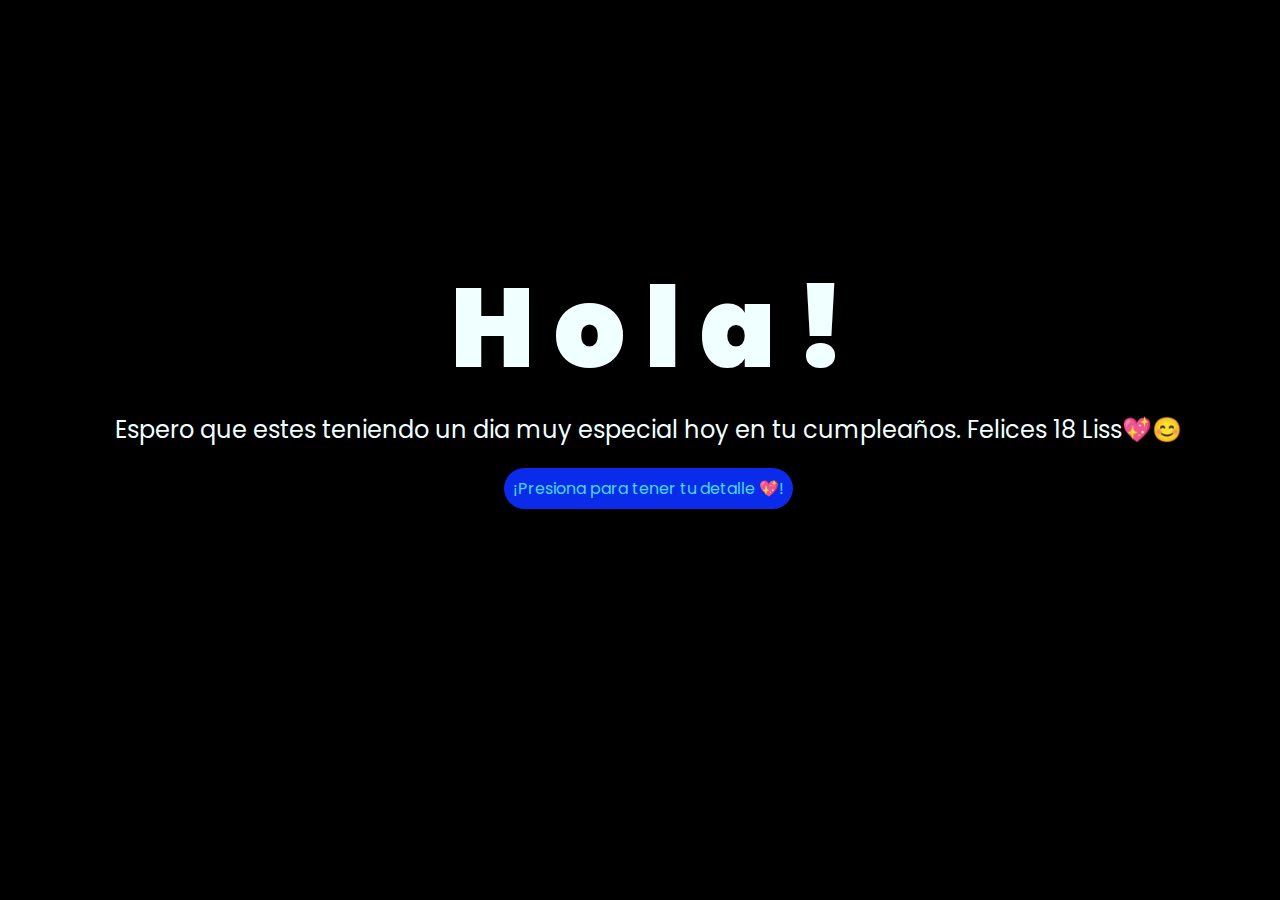
<file: index.html>
<!DOCTYPE html>
<html lang="es">

<head>
    <meta charset="UTF-8">
    <meta http-equiv="X-UA-Compatible" content="IE=edge">
    <meta name="viewport" content="width=device-width, initial-scale=1.0">
    <link rel="stylesheet" href="css/style.css">
    <link rel="icon" href="img/flowers.png" type="image/x-icon">
    <title>Flowers</title>
</head>

<body>
    <div class="greetings">
        <span>H</span>
        <span>o</span>
        <span>l</span>
        <span>a</span>
        <span>!</span>
    </div>
    <div class="description">
        <span>Espero que estes teniendo un dia muy especial hoy en tu cumpleaños. Felices 18 Liss💖😊</span>
    </div>
    <div class="button">
        <button class="botones">
            <a href="flower.html" style="color: hsl(189, 90%, 61%);">¡Presiona para tener tu detalle 💖!</a>
        </button>
    </div>

</body>

</html>
</file>
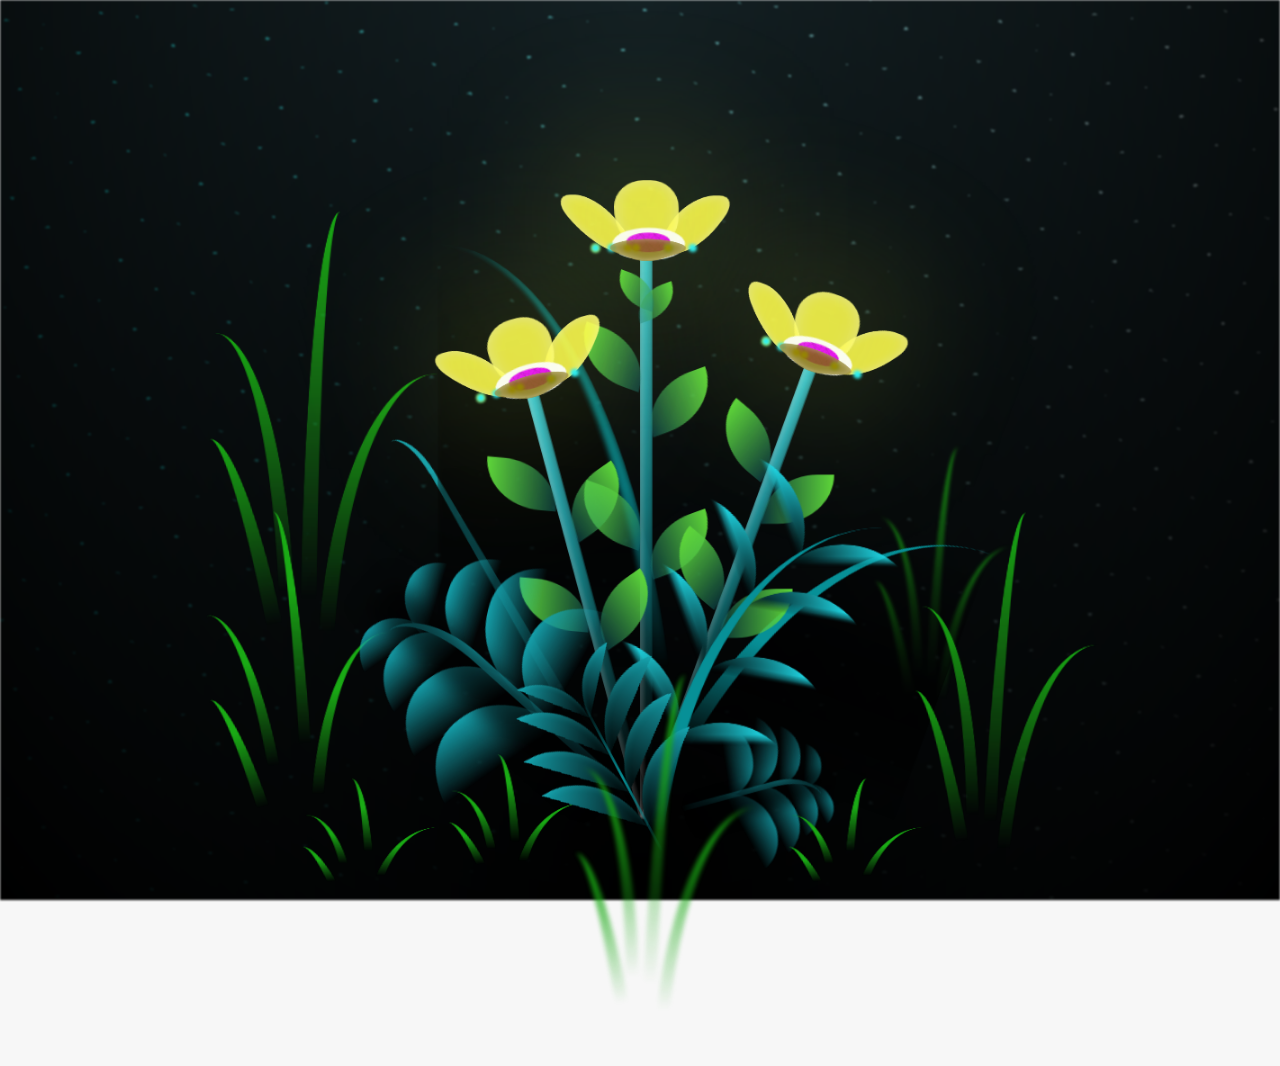
<file: flower.html>
<!DOCTYPE html>
<html lang="es">
  <head>
    <meta charset="UTF-8" />
    <meta http-equiv="X-UA-Compatible" content="IE=edge" />
    <meta name="viewport" content="width=device-width, initial-scale=1.0" />
    <link rel="stylesheet" href="css/main.css" />
    <link rel="icon" href="img/flowers.png" type="image/x-icon" />
    <title>Flower</title>
  </head>
  <body class="container">
    <audio src="sound/ChristianBasso&HaienQiu-Flowers.mp3" autoplay></audio>
    <div id="lyrics">
      
    </div>
    
    <h1 class="titulo">Estas flores son un reflejo de el cariño que te tengo como una de mis mejores aigas <br> <br>
      Se que talves hemos tenido muchos momentos tanto buenos como malos pero quiero que sepas a pesar de todo lo que a pasado entre nosotras eres muy especial para mi.<br> <br>
      Gracias por tu bonita amistad, espero que tengas un muy lindo cumpleaños, Tqm.</h1>
    <div class="night"></div>
    <div class="flowers">
      <div class="flower flower--1">
        <div class="flower__leafs flower__leafs--1">
          <div class="flower__leaf flower__leaf--1"></div>
          <div class="flower__leaf flower__leaf--2"></div>
          <div class="flower__leaf flower__leaf--3"></div>
          <div class="flower__leaf flower__leaf--4"></div>
          <div class="flower__white-circle"></div>

          <div class="flower__light flower__light--1"></div>
          <div class="flower__light flower__light--2"></div>
          <div class="flower__light flower__light--3"></div>
          <div class="flower__light flower__light--4"></div>
          <div class="flower__light flower__light--5"></div>
          <div class="flower__light flower__light--6"></div>
          <div class="flower__light flower__light--7"></div>
          <div class="flower__light flower__light--8"></div>
        </div>
        <div class="flower__line">
          <div class="flower__line__leaf flower__line__leaf--1"></div>
          <div class="flower__line__leaf flower__line__leaf--2"></div>
          <div class="flower__line__leaf flower__line__leaf--3"></div>
          <div class="flower__line__leaf flower__line__leaf--4"></div>
          <div class="flower__line__leaf flower__line__leaf--5"></div>
          <div class="flower__line__leaf flower__line__leaf--6"></div>
        </div>
      </div>

      <div class="flower flower--2">
        <div class="flower__leafs flower__leafs--2">
          <div class="flower__leaf flower__leaf--1"></div>
          <div class="flower__leaf flower__leaf--2"></div>
          <div class="flower__leaf flower__leaf--3"></div>
          <div class="flower__leaf flower__leaf--4"></div>
          <div class="flower__white-circle"></div>

          <div class="flower__light flower__light--1"></div>
          <div class="flower__light flower__light--2"></div>
          <div class="flower__light flower__light--3"></div>
          <div class="flower__light flower__light--4"></div>
          <div class="flower__light flower__light--5"></div>
          <div class="flower__light flower__light--6"></div>
          <div class="flower__light flower__light--7"></div>
          <div class="flower__light flower__light--8"></div>
        </div>
        <div class="flower__line">
          <div class="flower__line__leaf flower__line__leaf--1"></div>
          <div class="flower__line__leaf flower__line__leaf--2"></div>
          <div class="flower__line__leaf flower__line__leaf--3"></div>
          <div class="flower__line__leaf flower__line__leaf--4"></div>
        </div>
      </div>

      <div class="flower flower--3">
        <div class="flower__leafs flower__leafs--3">
          <div class="flower__leaf flower__leaf--1"></div>
          <div class="flower__leaf flower__leaf--2"></div>
          <div class="flower__leaf flower__leaf--3"></div>
          <div class="flower__leaf flower__leaf--4"></div>
          <div class="flower__white-circle"></div>

          <div class="flower__light flower__light--1"></div>
          <div class="flower__light flower__light--2"></div>
          <div class="flower__light flower__light--3"></div>
          <div class="flower__light flower__light--4"></div>
          <div class="flower__light flower__light--5"></div>
          <div class="flower__light flower__light--6"></div>
          <div class="flower__light flower__light--7"></div>
          <div class="flower__light flower__light--8"></div>
        </div>
        <div class="flower__line">
          <div class="flower__line__leaf flower__line__leaf--1"></div>
          <div class="flower__line__leaf flower__line__leaf--2"></div>
          <div class="flower__line__leaf flower__line__leaf--3"></div>
          <div class="flower__line__leaf flower__line__leaf--4"></div>
        </div>
      </div>

      <div class="grow-ans" style="--d: 1.2s">
        <div class="flower__g-long">
          <div class="flower__g-long__top"></div>
          <div class="flower__g-long__bottom"></div>
        </div>
      </div>

      <div class="growing-grass">
        <div class="flower__grass flower__grass--1">
          <div class="flower__grass--top"></div>
          <div class="flower__grass--bottom"></div>
          <div class="flower__grass__leaf flower__grass__leaf--1"></div>
          <div class="flower__grass__leaf flower__grass__leaf--2"></div>
          <div class="flower__grass__leaf flower__grass__leaf--3"></div>
          <div class="flower__grass__leaf flower__grass__leaf--4"></div>
          <div class="flower__grass__leaf flower__grass__leaf--5"></div>
          <div class="flower__grass__leaf flower__grass__leaf--6"></div>
          <div class="flower__grass__leaf flower__grass__leaf--7"></div>
          <div class="flower__grass__leaf flower__grass__leaf--8"></div>
          <div class="flower__grass__overlay"></div>
        </div>
      </div>

      <div class="growing-grass">
        <div class="flower__grass flower__grass--2">
          <div class="flower__grass--top"></div>
          <div class="flower__grass--bottom"></div>
          <div class="flower__grass__leaf flower__grass__leaf--1"></div>
          <div class="flower__grass__leaf flower__grass__leaf--2"></div>
          <div class="flower__grass__leaf flower__grass__leaf--3"></div>
          <div class="flower__grass__leaf flower__grass__leaf--4"></div>
          <div class="flower__grass__leaf flower__grass__leaf--5"></div>
          <div class="flower__grass__leaf flower__grass__leaf--6"></div>
          <div class="flower__grass__leaf flower__grass__leaf--7"></div>
          <div class="flower__grass__leaf flower__grass__leaf--8"></div>
          <div class="flower__grass__overlay"></div>
        </div>
      </div>

      <div class="grow-ans" style="--d: 2.4s">
        <div class="flower__g-right flower__g-right--1">
          <div class="leaf"></div>
        </div>
      </div>

      <div class="grow-ans" style="--d: 2.8s">
        <div class="flower__g-right flower__g-right--2">
          <div class="leaf"></div>
        </div>
      </div>

      <div class="grow-ans" style="--d: 2.8s">
        <div class="flower__g-front">
          <div
            class="flower__g-front__leaf-wrapper flower__g-front__leaf-wrapper--1"
          >
            <div class="flower__g-front__leaf"></div>
          </div>
          <div
            class="flower__g-front__leaf-wrapper flower__g-front__leaf-wrapper--2"
          >
            <div class="flower__g-front__leaf"></div>
          </div>
          <div
            class="flower__g-front__leaf-wrapper flower__g-front__leaf-wrapper--3"
          >
            <div class="flower__g-front__leaf"></div>
          </div>
          <div
            class="flower__g-front__leaf-wrapper flower__g-front__leaf-wrapper--4"
          >
            <div class="flower__g-front__leaf"></div>
          </div>
          <div
            class="flower__g-front__leaf-wrapper flower__g-front__leaf-wrapper--5"
          >
            <div class="flower__g-front__leaf"></div>
          </div>
          <div
            class="flower__g-front__leaf-wrapper flower__g-front__leaf-wrapper--6"
          >
            <div class="flower__g-front__leaf"></div>
          </div>
          <div
            class="flower__g-front__leaf-wrapper flower__g-front__leaf-wrapper--7"
          >
            <div class="flower__g-front__leaf"></div>
          </div>
          <div
            class="flower__g-front__leaf-wrapper flower__g-front__leaf-wrapper--8"
          >
            <div class="flower__g-front__leaf"></div>
          </div>
          <div class="flower__g-front__line"></div>
        </div>
      </div>

      <div class="grow-ans" style="--d: 3.2s">
        <div class="flower__g-fr">
          <div class="leaf"></div>
          <div class="flower__g-fr__leaf flower__g-fr__leaf--1"></div>
          <div class="flower__g-fr__leaf flower__g-fr__leaf--2"></div>
          <div class="flower__g-fr__leaf flower__g-fr__leaf--3"></div>
          <div class="flower__g-fr__leaf flower__g-fr__leaf--4"></div>
          <div class="flower__g-fr__leaf flower__g-fr__leaf--5"></div>
          <div class="flower__g-fr__leaf flower__g-fr__leaf--6"></div>
          <div class="flower__g-fr__leaf flower__g-fr__leaf--7"></div>
          <div class="flower__g-fr__leaf flower__g-fr__leaf--8"></div>
        </div>
      </div>

      <div class="long-g long-g--0">
        <div class="grow-ans" style="--d: 3s">
          <div class="leaf leaf--0"></div>
        </div>
        <div class="grow-ans" style="--d: 2.2s">
          <div class="leaf leaf--1"></div>
        </div>
        <div class="grow-ans" style="--d: 3.4s">
          <div class="leaf leaf--2"></div>
        </div>
        <div class="grow-ans" style="--d: 3.6s">
          <div class="leaf leaf--3"></div>
        </div>
      </div>

      <div class="long-g long-g--1">
        <div class="grow-ans" style="--d: 3.6s">
          <div class="leaf leaf--0"></div>
        </div>
        <div class="grow-ans" style="--d: 3.8s">
          <div class="leaf leaf--1"></div>
        </div>
        <div class="grow-ans" style="--d: 4s">
          <div class="leaf leaf--2"></div>
        </div>
        <div class="grow-ans" style="--d: 4.2s">
          <div class="leaf leaf--3"></div>
        </div>
      </div>

      <div class="long-g long-g--2">
        <div class="grow-ans" style="--d: 4s">
          <div class="leaf leaf--0"></div>
        </div>
        <div class="grow-ans" style="--d: 4.2s">
          <div class="leaf leaf--1"></div>
        </div>
        <div class="grow-ans" style="--d: 4.4s">
          <div class="leaf leaf--2"></div>
        </div>
        <div class="grow-ans" style="--d: 4.6s">
          <div class="leaf leaf--3"></div>
        </div>
      </div>

      <div class="long-g long-g--3">
        <div class="grow-ans" style="--d: 4s">
          <div class="leaf leaf--0"></div>
        </div>
        <div class="grow-ans" style="--d: 4.2s">
          <div class="leaf leaf--1"></div>
        </div>
        <div class="grow-ans" style="--d: 3s">
          <div class="leaf leaf--2"></div>
        </div>
        <div class="grow-ans" style="--d: 3.6s">
          <div class="leaf leaf--3"></div>
        </div>
      </div>

      <div class="long-g long-g--4">
        <div class="grow-ans" style="--d: 4s">
          <div class="leaf leaf--0"></div>
        </div>
        <div class="grow-ans" style="--d: 4.2s">
          <div class="leaf leaf--1"></div>
        </div>
        <div class="grow-ans" style="--d: 3s">
          <div class="leaf leaf--2"></div>
        </div>
        <div class="grow-ans" style="--d: 3.6s">
          <div class="leaf leaf--3"></div>
        </div>
      </div>

      <div class="long-g long-g--5">
        <div class="grow-ans" style="--d: 4s">
          <div class="leaf leaf--0"></div>
        </div>
        <div class="grow-ans" style="--d: 4.2s">
          <div class="leaf leaf--1"></div>
        </div>
        <div class="grow-ans" style="--d: 3s">
          <div class="leaf leaf--2"></div>
        </div>
        <div class="grow-ans" style="--d: 3.6s">
          <div class="leaf leaf--3"></div>
        </div>
      </div>

      <div class="long-g long-g--6">
        <div class="grow-ans" style="--d: 4.2s">
          <div class="leaf leaf--0"></div>
        </div>
        <div class="grow-ans" style="--d: 4.4s">
          <div class="leaf leaf--1"></div>
        </div>
        <div class="grow-ans" style="--d: 4.6s">
          <div class="leaf leaf--2"></div>
        </div>
        <div class="grow-ans" style="--d: 4.8s">
          <div class="leaf leaf--3"></div>
        </div>
      </div>

      <div class="long-g long-g--7">
        <div class="grow-ans" style="--d: 3s">
          <div class="leaf leaf--0"></div>
        </div>
        <div class="grow-ans" style="--d: 3.2s">
          <div class="leaf leaf--1"></div>
        </div>
        <div class="grow-ans" style="--d: 3.5s">
          <div class="leaf leaf--2"></div>
        </div>
        <div class="grow-ans" style="--d: 3.6s">
          <div class="leaf leaf--3"></div>
        </div>
      </div>
    </div>
    <script src="anim.js"></script>
    <script src="main.js"></script>
  </body>
</html>
</file>
<file: css/style.css>
@import url('https://fonts.googleapis.com/css2?family=Poppins:ital,wght@0,500;1,900&display=swap');
*{
    font-family: 'Poppins',cursive;
}
body{
    color: azure;
    width: 100%;
    height: 82vh;
    display: flex;
    flex-direction: column;
    align-items: center;
    justify-content: center;
    background-color: black;
    /* padding-top: -30; */
}

.botones{
    padding: 9px;
    border-radius: 80px;
    background-color: transparent;
    border: none;
}

.botones a{
    background-color: #0a2be9;
    padding: 9px;
    border-radius: 80px;
    -webkit-border-radius: 80px;
    -moz-border-radius: 80px;
    -ms-border-radius: 80px;
    -o-border-radius: 80px;

}

.botones a:focus{
    background-color: rgb(50, 194, 194);
}

.greetings{
    font-size: 7rem;
    font-weight: 900;
}
.greetings > span{
    animation: glow 2.5s ease-in-out infinite;
}
@keyframes glow{
    0%, 100%{
        color: #fff;
        text-shadow: 0 0 12px #39c6d6, 0 0 50px #39c6d6, 0 0 100px #39c6d6;
    }
    10%, 90%{
        color: #111;
        text-shadow: none;
    }
}
.greetings > span:nth-child(2){
    animation-delay: .2s ;
}
.greetings > span:nth-child(3){
    animation-delay: .4s ;
}
.greetings > span:nth-child(4){
    animation-delay: .6s;
}
.greetings > span:nth-child(5){
    animation-delay: .8s;
}
.greetings > span:nth-child(6){
    animation-delay: 1s;
}

.description{
    font-size: 1.5rem;
    margin-bottom: 20px;
}

.button a{
    text-decoration: none;
    font-size: 1rem;
    color: #111;
}

@media screen and (max-width:574px){
    .greetings{
        display: block;
        font-size: 4rem;
        font-weight: 800;
        text-align: center;
    }
    .description{
        font-size: 2rem;
    }
    
    .button a{
        font-size: 1rem;
    }
}
</file>
<file: css/main.css>
*,
*::after,
*::before {
  padding: 0;
  margin: 0;
  box-sizing: border-box;
}

:root {
  --dark-color: #000;
}

body {
  display: flex;
  align-items: flex-end;
  justify-content: center;
  min-height: 100vh;
  background-color: var(--dark-color);
  overflow: hidden;
  perspective: 1000px;
}

#lyrics {
  font-size: 28px;
  font-family: "Franklin Gothic Medium", "Arial Narrow", Arial, sans-serif;
  color: white;
  position: absolute;
  margin-bottom: 20%;
  z-index: 1;
  font-weight: bold;
  letter-spacing: 4px;
}
@media only screen and (max-width: 600px) {
  /* Estilos específicos para dispositivos con un ancho máximo de 600px */
  #lyrics {
      font-size: 14px; /* Reduce el tamaño del texto para dispositivos más pequeños */
      margin-bottom: 530px;
      letter-spacing: 3px;
  }

}
.titulo {
  margin-bottom: 180px;
  font-family: "Arial Narrow", Arial, sans-serif;
  color: hsl(316, 63%, 18%);
  position: absolute;
  font-weight: bold;
  letter-spacing: 10px;
  opacity: 0;
  animation: fadeIn 3s ease-in-out forwards;
  text-align: center;
}
@keyframes fadeIn {
  from {
    opacity: 0;
  }
  to {
    opacity: 1;
  }
}

.night {
  z-index: -1;
  position: absolute;
  left: 50%;
  top: 0;
  transform: translateX(-50%);
  width: 100%;
  height: 100%;
  filter: blur(0.1vmin);
  background-image: radial-gradient(
      ellipse at top,
      transparent 0%,
      var(--dark-color)
    ),
    radial-gradient(
      ellipse at bottom,
      var(--dark-color),
      rgba(145, 233, 255, 0.2)
    ),
    repeating-linear-gradient(
      220deg,
      rgb(0, 0, 0) 0px,
      rgb(0, 0, 0) 19px,
      transparent 19px,
      transparent 22px
    ),
    repeating-linear-gradient(
      189deg,
      rgb(0, 0, 0) 0px,
      rgb(0, 0, 0) 19px,
      transparent 19px,
      transparent 22px
    ),
    repeating-linear-gradient(
      148deg,
      rgb(0, 0, 0) 0px,
      rgb(0, 0, 0) 19px,
      transparent 19px,
      transparent 22px
    ),
    linear-gradient(90deg, rgb(0, 255, 250), rgb(240, 240, 240));
}

.flowers {
  position: relative;
  transform: scale(0.9);
  /*margin-bottom: 100px;
  */
}

@media only screen and (max-width: 600px) {
  /* Estilos específicos para dispositivos con un ancho máximo de 600px */
.flowers {
      font-size: 14px;
      margin-bottom: 35%;
      letter-spacing: 3px;
      transform: scale(1.0);
}

}

.flower {
  position: absolute;
  bottom: 10vmin;
  transform-origin: bottom center;
  z-index: 10;
  --fl-speed: 0.8s;
}
.flower--1 {
  -webkit-animation: moving-flower-1 4s linear infinite;
  animation: moving-flower-1 4s linear infinite;
}
.flower--1 .flower__line {
  height: 70vmin;
  -webkit-animation-delay: 0.3s;
  animation-delay: 0.3s;
}
.flower--1 .flower__line__leaf--1 {
  -webkit-animation: blooming-leaf-right var(--fl-speed) 1.6s backwards;
  animation: blooming-leaf-right var(--fl-speed) 1.6s backwards;
}
.flower--1 .flower__line__leaf--2 {
  -webkit-animation: blooming-leaf-right var(--fl-speed) 1.4s backwards;
  animation: blooming-leaf-right var(--fl-speed) 1.4s backwards;
}
.flower--1 .flower__line__leaf--3 {
  -webkit-animation: blooming-leaf-left var(--fl-speed) 1.2s backwards;
  animation: blooming-leaf-left var(--fl-speed) 1.2s backwards;
}
.flower--1 .flower__line__leaf--4 {
  -webkit-animation: blooming-leaf-left var(--fl-speed) 1s backwards;
  animation: blooming-leaf-left var(--fl-speed) 1s backwards;
}
.flower--1 .flower__line__leaf--5 {
  -webkit-animation: blooming-leaf-right var(--fl-speed) 1.8s backwards;
  animation: blooming-leaf-right var(--fl-speed) 1.8s backwards;
}
.flower--1 .flower__line__leaf--6 {
  -webkit-animation: blooming-leaf-left var(--fl-speed) 2s backwards;
  animation: blooming-leaf-left var(--fl-speed) 2s backwards;
}
.flower--2 {
  left: 50%;
  transform: rotate(20deg);
  -webkit-animation: moving-flower-2 4s linear infinite;
  animation: moving-flower-2 4s linear infinite;
}
.flower--2 .flower__line {
  height: 60vmin;
  -webkit-animation-delay: 0.6s;
  animation-delay: 0.6s;
}
.flower--2 .flower__line__leaf--1 {
  -webkit-animation: blooming-leaf-right var(--fl-speed) 1.9s backwards;
  animation: blooming-leaf-right var(--fl-speed) 1.9s backwards;
}
.flower--2 .flower__line__leaf--2 {
  -webkit-animation: blooming-leaf-right var(--fl-speed) 1.7s backwards;
  animation: blooming-leaf-right var(--fl-speed) 1.7s backwards;
}
.flower--2 .flower__line__leaf--3 {
  -webkit-animation: blooming-leaf-left var(--fl-speed) 1.5s backwards;
  animation: blooming-leaf-left var(--fl-speed) 1.5s backwards;
}
.flower--2 .flower__line__leaf--4 {
  -webkit-animation: blooming-leaf-left var(--fl-speed) 1.3s backwards;
  animation: blooming-leaf-left var(--fl-speed) 1.3s backwards;
}
.flower--3 {
  left: 50%;
  transform: rotate(-15deg);
  -webkit-animation: moving-flower-3 4s linear infinite;
  animation: moving-flower-3 4s linear infinite;
}
.flower--3 .flower__line {
  -webkit-animation-delay: 0.9s;
  animation-delay: 0.9s;
}
.flower--3 .flower__line__leaf--1 {
  -webkit-animation: blooming-leaf-right var(--fl-speed) 2.5s backwards;
  animation: blooming-leaf-right var(--fl-speed) 2.5s backwards;
}
.flower--3 .flower__line__leaf--2 {
  -webkit-animation: blooming-leaf-right var(--fl-speed) 2.3s backwards;
  animation: blooming-leaf-right var(--fl-speed) 2.3s backwards;
}
.flower--3 .flower__line__leaf--3 {
  -webkit-animation: blooming-leaf-left var(--fl-speed) 2.1s backwards;
  animation: blooming-leaf-left var(--fl-speed) 2.1s backwards;
}
.flower--3 .flower__line__leaf--4 {
  -webkit-animation: blooming-leaf-left var(--fl-speed) 1.9s backwards;
  animation: blooming-leaf-left var(--fl-speed) 1.9s backwards;
}
.flower__leafs {
  position: relative;
  -webkit-animation: blooming-flower 2s backwards;
  animation: blooming-flower 2s backwards;
}
.flower__leafs--1 {
  -webkit-animation-delay: 1.1s;
  animation-delay: 1.1s;
}
.flower__leafs--2 {
  -webkit-animation-delay: 1.4s;
  animation-delay: 1.4s;
}
.flower__leafs--3 {
  -webkit-animation-delay: 1.7s;
  animation-delay: 1.7s;
}
.flower__leafs::after {
  content: "";
  position: absolute;
  left: 0;
  top: 0;
  transform: translate(-50%, -100%);
  width: 8vmin;
  height: 8vmin;
  background-color: hwb(69 27% 11%);
  /* background-color: #fd2525; */
  filter: blur(10vmin);
}
.flower__leaf {
  position: absolute;
  bottom: 0;
  left: 50%;
  width: 8vmin;
  height: 11vmin;
  border-radius: 51% 49% 47% 53%/44% 45% 55% 69%;
  background-color: hwb(61 1% 19%);
  background-color: hwb(59 30% 0%);
  transform-origin: bottom center;
  opacity: 0.9;
  box-shadow: inset 0 0 2vmin rgba(255, 255, 255, 0.5);
}
.flower__leaf--1 {
  transform: translate(-10%, 1%) rotateY(40deg) rotateX(-50deg);
}
.flower__leaf--2 {
  transform: translate(-50%, -4%) rotateX(40deg);
}
.flower__leaf--3 {
  transform: translate(-90%, 0%) rotateY(45deg) rotateX(50deg);
}
.flower__leaf--4 {
  width: 8vmin;
  height: 8vmin;
  transform-origin: bottom left;
  border-radius: 4vmin 10vmin 4vmin 4vmin;
  transform: translate(0%, 18%) rotateX(70deg) rotate(-43deg);
  background-color: #7c6901;
  z-index: 1;
  opacity: 0.8;
}
.flower__white-circle {
  position: absolute;
  left: -3.5vmin;
  top: -3vmin;
  width: 9vmin;
  height: 4vmin;
  border-radius: 50%;
  background-color: #fff;
}
.flower__white-circle::after {
  content: "";
  position: absolute;
  left: 50%;
  top: 45%;
  transform: translate(-50%, -50%);
  width: 60%;
  height: 60%;
  border-radius: inherit;
  background-image: repeating-linear-gradient(
      135deg,
      rgba(0, 0, 0, 0.03) 0px,
      rgba(0, 0, 0, 0.03) 1px,
      transparent 1px,
      transparent 12px
    ),
    repeating-linear-gradient(
      45deg,
      rgba(0, 0, 0, 0.03) 0px,
      rgba(0, 0, 0, 0.03) 1px,
      transparent 1px,
      transparent 12px
    ),
    repeating-linear-gradient(
      67.5deg,
      rgba(0, 0, 0, 0.03) 0px,
      rgba(0, 0, 0, 0.03) 1px,
      transparent 1px,
      transparent 12px
    ),
    repeating-linear-gradient(
      135deg,
      rgba(0, 0, 0, 0.03) 0px,
      rgba(0, 0, 0, 0.03) 1px,
      transparent 1px,
      transparent 12px
    ),
    repeating-linear-gradient(
      45deg,
      rgba(0, 0, 0, 0.03) 0px,
      rgba(0, 0, 0, 0.03) 1px,
      transparent 1px,
      transparent 12px
    ),
    repeating-linear-gradient(
      112.5deg,
      rgba(0, 0, 0, 0.03) 0px,
      rgba(0, 0, 0, 0.03) 1px,
      transparent 1px,
      transparent 12px
    ),
    repeating-linear-gradient(
      112.5deg,
      rgba(0, 0, 0, 0.03) 0px,
      rgba(0, 0, 0, 0.03) 1px,
      transparent 1px,
      transparent 12px
    ),
    repeating-linear-gradient(
      45deg,
      rgba(0, 0, 0, 0.03) 0px,
      rgba(0, 0, 0, 0.03) 1px,
      transparent 1px,
      transparent 12px
    ),
    repeating-linear-gradient(
      22.5deg,
      rgba(0, 0, 0, 0.03) 0px,
      rgba(0, 0, 0, 0.03) 1px,
      transparent 1px,
      transparent 12px
    ),
    repeating-linear-gradient(
      45deg,
      rgba(0, 0, 0, 0.03) 0px,
      rgba(0, 0, 0, 0.03) 1px,
      transparent 1px,
      transparent 12px
    ),
    repeating-linear-gradient(
      22.5deg,
      rgba(0, 0, 0, 0.03) 0px,
      rgba(0, 0, 0, 0.03) 1px,
      transparent 1px,
      transparent 12px
    ),
    repeating-linear-gradient(
      135deg,
      rgba(0, 0, 0, 0.03) 0px,
      rgba(0, 0, 0, 0.03) 1px,
      transparent 1px,
      transparent 12px
    ),
    repeating-linear-gradient(
      157.5deg,
      rgba(0, 0, 0, 0.03) 0px,
      rgba(0, 0, 0, 0.03) 1px,
      transparent 1px,
      transparent 12px
    ),
    repeating-linear-gradient(
      67.5deg,
      rgba(0, 0, 0, 0.03) 0px,
      rgba(0, 0, 0, 0.03) 1px,
      transparent 1px,
      transparent 12px
    ),
    repeating-linear-gradient(
      67.5deg,
      rgba(0, 0, 0, 0.03) 0px,
      rgba(0, 0, 0, 0.03) 1px,
      transparent 1px,
      transparent 12px
    ),
    linear-gradient(90deg, hsl(295, 100%, 54%), rgb(234, 0, 255));
}
.flower__line {
  height: 55vmin;
  width: 1.5vmin;
  background-image: linear-gradient(
      to left,
      rgba(0, 0, 0, 0.2),
      transparent,
      rgba(255, 255, 255, 0.2)
    ),
    linear-gradient(to top, transparent 10%, #14757a, #39c6d6);
  box-shadow: inset 0 0 2px rgba(0, 0, 0, 0.5);
  -webkit-animation: grow-flower-tree 4s backwards;
  animation: grow-flower-tree 4s backwards;
}
.flower__line__leaf {
  --w: 7vmin;
  --h: calc(var(--w) + 2vmin);
  position: absolute;
  top: 20%;
  left: 90%;
  width: var(--w);
  height: var(--h);
  border-top-right-radius: var(--h);
  border-bottom-left-radius: var(--h);
  background-image: linear-gradient(to top, rgba(20, 117, 122, 0.4), #5ed639);
}
.flower__line__leaf--1 {
  transform: rotate(70deg) rotateY(30deg);
}
.flower__line__leaf--2 {
  top: 45%;
  transform: rotate(70deg) rotateY(30deg);
}
.flower__line__leaf--3,
.flower__line__leaf--4,
.flower__line__leaf--6 {
  border-top-right-radius: 0;
  border-bottom-left-radius: 0;
  border-top-left-radius: var(--h);
  border-bottom-right-radius: var(--h);
  left: -460%;
  top: 12%;
  transform: rotate(-70deg) rotateY(30deg);
}
.flower__line__leaf--4 {
  top: 40%;
}
.flower__line__leaf--5 {
  top: 0;
  transform-origin: left;
  transform: rotate(70deg) rotateY(30deg) scale(0.6);
}
.flower__line__leaf--6 {
  top: -2%;
  left: -450%;
  transform-origin: right;
  transform: rotate(-70deg) rotateY(30deg) scale(0.6);
}
.flower__light {
  position: absolute;
  bottom: 0vmin;
  width: 1vmin;
  height: 1vmin;
  background-color: rgb(255, 251, 0);
  border-radius: 50%;
  filter: blur(0.2vmin);
  -webkit-animation: light-ans 4s linear infinite backwards;
  animation: light-ans 4s linear infinite backwards;
}
.flower__light:nth-child(odd) {
  background-color: #23f0ff;
}
.flower__light--1 {
  left: -2vmin;
  -webkit-animation-delay: 1s;
  animation-delay: 1s;
}
.flower__light--2 {
  left: 3vmin;
  -webkit-animation-delay: 0.5s;
  animation-delay: 0.5s;
}
.flower__light--3 {
  left: -6vmin;
  -webkit-animation-delay: 0.3s;
  animation-delay: 0.3s;
}
.flower__light--4 {
  left: 6vmin;
  -webkit-animation-delay: 0.9s;
  animation-delay: 0.9s;
}
.flower__light--5 {
  left: -1vmin;
  -webkit-animation-delay: 1.5s;
  animation-delay: 1.5s;
}
.flower__light--6 {
  left: -4vmin;
  -webkit-animation-delay: 3s;
  animation-delay: 3s;
}
.flower__light--7 {
  left: 3vmin;
  -webkit-animation-delay: 2s;
  animation-delay: 2s;
}
.flower__light--8 {
  left: -6vmin;
  -webkit-animation-delay: 3.5s;
  animation-delay: 3.5s;
}
.flower__grass {
  --c: #159faa;
  --line-w: 1.5vmin;
  position: absolute;
  bottom: 12vmin;
  left: -7vmin;
  display: flex;
  flex-direction: column;
  align-items: flex-end;
  z-index: 20;
  transform-origin: bottom center;
  transform: rotate(-48deg) rotateY(40deg);
}
.flower__grass--1 {
  -webkit-animation: moving-grass 2s linear infinite;
  animation: moving-grass 2s linear infinite;
}
.flower__grass--2 {
  left: 2vmin;
  bottom: 10vmin;
  transform: scale(0.5) rotate(75deg) rotateX(10deg) rotateY(-200deg);
  opacity: 0.8;
  z-index: 0;
  -webkit-animation: moving-grass--2 1.5s linear infinite;
  animation: moving-grass--2 1.5s linear infinite;
}
.flower__grass--top {
  width: 7vmin;
  height: 10vmin;
  border-top-right-radius: 100%;
  border-right: var(--line-w) solid var(--c);
  transform-origin: bottom center;
  transform: rotate(-2deg);
}
.flower__grass--bottom {
  margin-top: -2px;
  width: var(--line-w);
  height: 25vmin;
  background-image: linear-gradient(to top, transparent, var(--c));
}
.flower__grass__leaf {
  --size: 10vmin;
  position: absolute;
  width: calc(var(--size) * 2.1);
  height: var(--size);
  border-top-left-radius: var(--size);
  border-top-right-radius: var(--size);
  background-image: linear-gradient(
    to top,
    transparent,
    transparent 30%,
    var(--c)
  );
  z-index: 100;
}
.flower__grass__leaf--1 {
  top: -6%;
  left: 30%;
  --size: 6vmin;
  transform: rotate(-20deg);
  -webkit-animation: growing-grass-ans--1 2s 2.6s backwards;
  animation: growing-grass-ans--1 2s 2.6s backwards;
}
@-webkit-keyframes growing-grass-ans--1 {
  0% {
    transform-origin: bottom left;
    transform: rotate(-20deg) scale(0);
  }
}
@keyframes growing-grass-ans--1 {
  0% {
    transform-origin: bottom left;
    transform: rotate(-20deg) scale(0);
  }
}
.flower__grass__leaf--2 {
  top: -5%;
  left: -110%;
  --size: 6vmin;
  transform: rotate(10deg);
  -webkit-animation: growing-grass-ans--2 2s 2.4s linear backwards;
  animation: growing-grass-ans--2 2s 2.4s linear backwards;
}
@-webkit-keyframes growing-grass-ans--2 {
  0% {
    transform-origin: bottom right;
    transform: rotate(10deg) scale(0);
  }
}
@keyframes growing-grass-ans--2 {
  0% {
    transform-origin: bottom right;
    transform: rotate(10deg) scale(0);
  }
}
.flower__grass__leaf--3 {
  top: 5%;
  left: 60%;
  --size: 8vmin;
  transform: rotate(-18deg) rotateX(-20deg);
  -webkit-animation: growing-grass-ans--3 2s 2.2s linear backwards;
  animation: growing-grass-ans--3 2s 2.2s linear backwards;
}
@-webkit-keyframes growing-grass-ans--3 {
  0% {
    transform-origin: bottom left;
    transform: rotate(-18deg) rotateX(-20deg) scale(0);
  }
}
@keyframes growing-grass-ans--3 {
  0% {
    transform-origin: bottom left;
    transform: rotate(-18deg) rotateX(-20deg) scale(0);
  }
}
.flower__grass__leaf--4 {
  top: 6%;
  left: -135%;
  --size: 8vmin;
  transform: rotate(2deg);
  -webkit-animation: growing-grass-ans--4 2s 2s linear backwards;
  animation: growing-grass-ans--4 2s 2s linear backwards;
}
@-webkit-keyframes growing-grass-ans--4 {
  0% {
    transform-origin: bottom right;
    transform: rotate(2deg) scale(0);
  }
}
@keyframes growing-grass-ans--4 {
  0% {
    transform-origin: bottom right;
    transform: rotate(2deg) scale(0);
  }
}
.flower__grass__leaf--5 {
  top: 20%;
  left: 60%;
  --size: 10vmin;
  transform: rotate(-24deg) rotateX(-20deg);
  -webkit-animation: growing-grass-ans--5 2s 1.8s linear backwards;
  animation: growing-grass-ans--5 2s 1.8s linear backwards;
}
@-webkit-keyframes growing-grass-ans--5 {
  0% {
    transform-origin: bottom left;
    transform: rotate(-24deg) rotateX(-20deg) scale(0);
  }
}
@keyframes growing-grass-ans--5 {
  0% {
    transform-origin: bottom left;
    transform: rotate(-24deg) rotateX(-20deg) scale(0);
  }
}
.flower__grass__leaf--6 {
  top: 22%;
  left: -180%;
  --size: 10vmin;
  transform: rotate(10deg);
  -webkit-animation: growing-grass-ans--6 2s 1.6s linear backwards;
  animation: growing-grass-ans--6 2s 1.6s linear backwards;
}
@-webkit-keyframes growing-grass-ans--6 {
  0% {
    transform-origin: bottom right;
    transform: rotate(10deg) scale(0);
  }
}
@keyframes growing-grass-ans--6 {
  0% {
    transform-origin: bottom right;
    transform: rotate(10deg) scale(0);
  }
}
.flower__grass__leaf--7 {
  top: 39%;
  left: 70%;
  --size: 10vmin;
  transform: rotate(-10deg);
  -webkit-animation: growing-grass-ans--7 2s 1.4s linear backwards;
  animation: growing-grass-ans--7 2s 1.4s linear backwards;
}
@-webkit-keyframes growing-grass-ans--7 {
  0% {
    transform-origin: bottom left;
    transform: rotate(-10deg) scale(0);
  }
}
@keyframes growing-grass-ans--7 {
  0% {
    transform-origin: bottom left;
    transform: rotate(-10deg) scale(0);
  }
}
.flower__grass__leaf--8 {
  top: 40%;
  left: -215%;
  --size: 11vmin;
  transform: rotate(10deg);
  -webkit-animation: growing-grass-ans--8 2s 1.2s linear backwards;
  animation: growing-grass-ans--8 2s 1.2s linear backwards;
}
@-webkit-keyframes growing-grass-ans--8 {
  0% {
    transform-origin: bottom right;
    transform: rotate(10deg) scale(0);
  }
}
@keyframes growing-grass-ans--8 {
  0% {
    transform-origin: bottom right;
    transform: rotate(10deg) scale(0);
  }
}
.flower__grass__overlay {
  position: absolute;
  top: -10%;
  right: 0%;
  width: 100%;
  height: 100%;
  background-color: rgba(0, 0, 0, 0.6);
  filter: blur(1.5vmin);
  z-index: 100;
}
.flower__g-long {
  --w: 2vmin;
  --h: 6vmin;
  --c: #159faa;
  position: absolute;
  bottom: 10vmin;
  left: -3vmin;
  transform-origin: bottom center;
  transform: rotate(-30deg) rotateY(-20deg);
  display: flex;
  flex-direction: column;
  align-items: flex-end;
  -webkit-animation: flower-g-long-ans 3s linear infinite;
  animation: flower-g-long-ans 3s linear infinite;
}
@-webkit-keyframes flower-g-long-ans {
  0%,
  100% {
    transform: rotate(-30deg) rotateY(-20deg);
  }
  50% {
    transform: rotate(-32deg) rotateY(-20deg);
  }
}
@keyframes flower-g-long-ans {
  0%,
  100% {
    transform: rotate(-30deg) rotateY(-20deg);
  }
  50% {
    transform: rotate(-32deg) rotateY(-20deg);
  }
}
.flower__g-long__top {
  top: calc(var(--h) * -1);
  width: calc(var(--w) + 1vmin);
  height: var(--h);
  border-top-right-radius: 100%;
  border-right: 0.7vmin solid var(--c);
  transform: translate(-0.7vmin, 1vmin);
}
.flower__g-long__bottom {
  width: var(--w);
  height: 50vmin;
  transform-origin: bottom center;
  background-image: linear-gradient(to top, transparent 30%, var(--c));
  box-shadow: inset 0 0 2px rgba(0, 0, 0, 0.5);
  -webkit-clip-path: polygon(35% 0, 65% 1%, 100% 100%, 0% 100%);
  clip-path: polygon(35% 0, 65% 1%, 100% 100%, 0% 100%);
}
.flower__g-right {
  position: absolute;
  bottom: 6vmin;
  left: -2vmin;
  transform-origin: bottom left;
  transform: rotate(20deg);
}
.flower__g-right .leaf {
  width: 30vmin;
  height: 50vmin;
  border-top-left-radius: 100%;
  border-left: 2vmin solid #079097;
  background-image: linear-gradient(
    to bottom,
    transparent,
    var(--dark-color) 60%
  );
  -webkit-mask-image: linear-gradient(to top, transparent 30%, #079097 60%);
}
.flower__g-right--1 {
  -webkit-animation: flower-g-right-ans 2.5s linear infinite;
  animation: flower-g-right-ans 2.5s linear infinite;
}
.flower__g-right--2 {
  left: 5vmin;
  transform: rotateY(-180deg);
  -webkit-animation: flower-g-right-ans--2 3s linear infinite;
  animation: flower-g-right-ans--2 3s linear infinite;
}
.flower__g-right--2 .leaf {
  height: 75vmin;
  filter: blur(0.3vmin);
  opacity: 0.8;
}
@-webkit-keyframes flower-g-right-ans {
  0%,
  100% {
    transform: rotate(20deg);
  }
  50% {
    transform: rotate(24deg) rotateX(-20deg);
  }
}
@keyframes flower-g-right-ans {
  0%,
  100% {
    transform: rotate(20deg);
  }
  50% {
    transform: rotate(24deg) rotateX(-20deg);
  }
}
@-webkit-keyframes flower-g-right-ans--2 {
  0%,
  100% {
    transform: rotateY(-180deg) rotate(0deg) rotateX(-20deg);
  }
  50% {
    transform: rotateY(-180deg) rotate(6deg) rotateX(-20deg);
  }
}
@keyframes flower-g-right-ans--2 {
  0%,
  100% {
    transform: rotateY(-180deg) rotate(0deg) rotateX(-20deg);
  }
  50% {
    transform: rotateY(-180deg) rotate(6deg) rotateX(-20deg);
  }
}
.flower__g-front {
  position: absolute;
  bottom: 6vmin;
  left: 2.5vmin;
  z-index: 100;
  transform-origin: bottom center;
  transform: rotate(-28deg) rotateY(30deg) scale(1.04);
  -webkit-animation: flower__g-front-ans 2s linear infinite;
  animation: flower__g-front-ans 2s linear infinite;
}
@-webkit-keyframes flower__g-front-ans {
  0%,
  100% {
    transform: rotate(-28deg) rotateY(30deg) scale(1.04);
  }
  50% {
    transform: rotate(-35deg) rotateY(40deg) scale(1.04);
  }
}
@keyframes flower__g-front-ans {
  0%,
  100% {
    transform: rotate(-28deg) rotateY(30deg) scale(1.04);
  }
  50% {
    transform: rotate(-35deg) rotateY(40deg) scale(1.04);
  }
}
.flower__g-front__line {
  width: 0.3vmin;
  height: 20vmin;
  background-image: linear-gradient(
    to top,
    transparent,
    #079097,
    transparent 100%
  );
  position: relative;
}
.flower__g-front__leaf-wrapper {
  position: absolute;
  top: 0;
  left: 0;
  transform-origin: bottom left;
  transform: rotate(10deg);
}
.flower__g-front__leaf-wrapper:nth-child(even) {
  left: 0vmin;
  transform: rotateY(-180deg) rotate(5deg);
  -webkit-animation: flower__g-front__leaf-left-ans 1s ease-in backwards;
  animation: flower__g-front__leaf-left-ans 1s ease-in backwards;
}
.flower__g-front__leaf-wrapper:nth-child(odd) {
  -webkit-animation: flower__g-front__leaf-ans 1s ease-in backwards;
  animation: flower__g-front__leaf-ans 1s ease-in backwards;
}
.flower__g-front__leaf-wrapper--1 {
  top: -8vmin;
  transform: scale(0.7);
  -webkit-animation: flower__g-front__leaf-ans 1s 5.5s ease-in backwards !important;
  animation: flower__g-front__leaf-ans 1s 5.5s ease-in backwards !important;
}
.flower__g-front__leaf-wrapper--2 {
  top: -8vmin;
  transform: rotateY(-180deg) scale(0.7) !important;
  -webkit-animation: flower__g-front__leaf-left-ans-2 1s 4.6s ease-in backwards !important;
  animation: flower__g-front__leaf-left-ans-2 1s 4.6s ease-in backwards !important;
}
.flower__g-front__leaf-wrapper--3 {
  top: -3vmin;
  -webkit-animation: flower__g-front__leaf-ans 1s 4.6s ease-in backwards;
  animation: flower__g-front__leaf-ans 1s 4.6s ease-in backwards;
}
.flower__g-front__leaf-wrapper--4 {
  top: -3vmin;
  transform: rotateY(-180deg) scale(0.9) !important;
  -webkit-animation: flower__g-front__leaf-left-ans-2 1s 4.6s ease-in backwards !important;
  animation: flower__g-front__leaf-left-ans-2 1s 4.6s ease-in backwards !important;
}
@-webkit-keyframes flower__g-front__leaf-left-ans-2 {
  0% {
    transform: rotateY(-180deg) scale(0);
  }
}
@keyframes flower__g-front__leaf-left-ans-2 {
  0% {
    transform: rotateY(-180deg) scale(0);
  }
}
.flower__g-front__leaf-wrapper--5,
.flower__g-front__leaf-wrapper--6 {
  top: 2vmin;
}
.flower__g-front__leaf-wrapper--7,
.flower__g-front__leaf-wrapper--8 {
  top: 6.5vmin;
}
.flower__g-front__leaf-wrapper--2 {
  -webkit-animation-delay: 5.2s !important;
  animation-delay: 5.2s !important;
}
.flower__g-front__leaf-wrapper--3 {
  -webkit-animation-delay: 4.9s !important;
  animation-delay: 4.9s !important;
}
.flower__g-front__leaf-wrapper--5 {
  -webkit-animation-delay: 4.3s !important;
  animation-delay: 4.3s !important;
}
.flower__g-front__leaf-wrapper--6 {
  -webkit-animation-delay: 4.1s !important;
  animation-delay: 4.1s !important;
}
.flower__g-front__leaf-wrapper--7 {
  -webkit-animation-delay: 3.8s !important;
  animation-delay: 3.8s !important;
}
.flower__g-front__leaf-wrapper--8 {
  -webkit-animation-delay: 3.5s !important;
  animation-delay: 3.5s !important;
}
@-webkit-keyframes flower__g-front__leaf-ans {
  0% {
    transform: rotate(10deg) scale(0);
  }
}
@keyframes flower__g-front__leaf-ans {
  0% {
    transform: rotate(10deg) scale(0);
  }
}
@-webkit-keyframes flower__g-front__leaf-left-ans {
  0% {
    transform: rotateY(-180deg) rotate(5deg) scale(0);
  }
}
@keyframes flower__g-front__leaf-left-ans {
  0% {
    transform: rotateY(-180deg) rotate(5deg) scale(0);
  }
}
.flower__g-front__leaf {
  width: 10vmin;
  height: 10vmin;
  border-radius: 100% 0% 0% 100%/100% 100% 0% 0%;
  box-shadow: inset 0 2px 1vmin hsla(184deg, 97%, 58%, 0.2);
  background-image: linear-gradient(
      to bottom left,
      transparent,
      var(--dark-color)
    ),
    linear-gradient(to bottom right, #159faa 50%, transparent 50%, transparent);
  -webkit-mask-image: linear-gradient(
    to bottom right,
    #159faa 50%,
    transparent 50%,
    transparent
  );
  mask-image: linear-gradient(
    to bottom right,
    #159faa 50%,
    transparent 50%,
    transparent
  );
}
.flower__g-fr {
  position: absolute;
  bottom: -4vmin;
  left: vmin;
  transform-origin: bottom left;
  z-index: 10;
  -webkit-animation: flower__g-fr-ans 2s linear infinite;
  animation: flower__g-fr-ans 2s linear infinite;
}
@-webkit-keyframes flower__g-fr-ans {
  0%,
  100% {
    transform: rotate(2deg);
  }
  50% {
    transform: rotate(4deg);
  }
}
@keyframes flower__g-fr-ans {
  0%,
  100% {
    transform: rotate(2deg);
  }
  50% {
    transform: rotate(4deg);
  }
}
.flower__g-fr .leaf {
  width: 30vmin;
  height: 50vmin;
  border-top-left-radius: 100%;
  border-left: 2vmin solid #079097;
  -webkit-mask-image: linear-gradient(to top, transparent 25%, #079097 50%);
  position: relative;
  z-index: 1;
}
.flower__g-fr__leaf {
  position: absolute;
  top: 0;
  left: 0;
  width: 10vmin;
  height: 10vmin;
  border-radius: 100% 0% 0% 100%/100% 100% 0% 0%;
  box-shadow: inset 0 2px 1vmin hsla(184deg, 97%, 58%, 0.2);
  background-image: linear-gradient(
      to bottom left,
      transparent,
      var(--dark-color) 98%
    ),
    linear-gradient(to bottom right, #23f0ff 45%, transparent 50%, transparent);
  -webkit-mask-image: linear-gradient(
    135deg,
    #159faa 40%,
    transparent 50%,
    transparent
  );
}
.flower__g-fr__leaf--1 {
  left: 20vmin;
  transform: rotate(45deg);
  -webkit-animation: flower__g-fr-leaft-ans-1 0.5s 5.2s linear backwards;
  animation: flower__g-fr-leaft-ans-1 0.5s 5.2s linear backwards;
}
@-webkit-keyframes flower__g-fr-leaft-ans-1 {
  0% {
    transform-origin: left;
    transform: rotate(45deg) scale(0);
  }
}
@keyframes flower__g-fr-leaft-ans-1 {
  0% {
    transform-origin: left;
    transform: rotate(45deg) scale(0);
  }
}
.flower__g-fr__leaf--2 {
  left: 12vmin;
  top: -7vmin;
  transform: rotate(25deg) rotateY(-180deg);
  -webkit-animation: flower__g-fr-leaft-ans-6 0.5s 5s linear backwards;
  animation: flower__g-fr-leaft-ans-6 0.5s 5s linear backwards;
}
.flower__g-fr__leaf--3 {
  left: 15vmin;
  top: 6vmin;
  transform: rotate(55deg);
  -webkit-animation: flower__g-fr-leaft-ans-5 0.5s 4.8s linear backwards;
  animation: flower__g-fr-leaft-ans-5 0.5s 4.8s linear backwards;
}
.flower__g-fr__leaf--4 {
  left: 6vmin;
  top: -2vmin;
  transform: rotate(25deg) rotateY(-180deg);
  -webkit-animation: flower__g-fr-leaft-ans-6 0.5s 4.6s linear backwards;
  animation: flower__g-fr-leaft-ans-6 0.5s 4.6s linear backwards;
}
.flower__g-fr__leaf--5 {
  left: 10vmin;
  top: 14vmin;
  transform: rotate(55deg);
  -webkit-animation: flower__g-fr-leaft-ans-5 0.5s 4.4s linear backwards;
  animation: flower__g-fr-leaft-ans-5 0.5s 4.4s linear backwards;
}
@-webkit-keyframes flower__g-fr-leaft-ans-5 {
  0% {
    transform-origin: left;
    transform: rotate(55deg) scale(0);
  }
}
@keyframes flower__g-fr-leaft-ans-5 {
  0% {
    transform-origin: left;
    transform: rotate(55deg) scale(0);
  }
}
.flower__g-fr__leaf--6 {
  left: 0vmin;
  top: 6vmin;
  transform: rotate(25deg) rotateY(-180deg);
  -webkit-animation: flower__g-fr-leaft-ans-6 0.5s 4.2s linear backwards;
  animation: flower__g-fr-leaft-ans-6 0.5s 4.2s linear backwards;
}
@-webkit-keyframes flower__g-fr-leaft-ans-6 {
  0% {
    transform-origin: right;
    transform: rotate(25deg) rotateY(-180deg) scale(0);
  }
}
@keyframes flower__g-fr-leaft-ans-6 {
  0% {
    transform-origin: right;
    transform: rotate(25deg) rotateY(-180deg) scale(0);
  }
}
.flower__g-fr__leaf--7 {
  left: 5vmin;
  top: 22vmin;
  transform: rotate(45deg);
  -webkit-animation: flower__g-fr-leaft-ans-7 0.5s 4s linear backwards;
  animation: flower__g-fr-leaft-ans-7 0.5s 4s linear backwards;
}
@-webkit-keyframes flower__g-fr-leaft-ans-7 {
  0% {
    transform-origin: left;
    transform: rotate(45deg) scale(0);
  }
}
@keyframes flower__g-fr-leaft-ans-7 {
  0% {
    transform-origin: left;
    transform: rotate(45deg) scale(0);
  }
}
.flower__g-fr__leaf--8 {
  left: -4vmin;
  top: 15vmin;
  transform: rotate(15deg) rotateY(-180deg);
  -webkit-animation: flower__g-fr-leaft-ans-8 0.5s 3.8s linear backwards;
  animation: flower__g-fr-leaft-ans-8 0.5s 3.8s linear backwards;
}
@-webkit-keyframes flower__g-fr-leaft-ans-8 {
  0% {
    transform-origin: right;
    transform: rotate(15deg) rotateY(-180deg) scale(0);
  }
}
@keyframes flower__g-fr-leaft-ans-8 {
  0% {
    transform-origin: right;
    transform: rotate(15deg) rotateY(-180deg) scale(0);
  }
}

.long-g {
  position: absolute;
  bottom: 25vmin;
  left: -42vmin;
  transform-origin: bottom left;
}
.long-g--1 {
  bottom: 0vmin;
  transform: scale(0.8) rotate(-5deg);
}
.long-g--1 .leaf {
  -webkit-mask-image: linear-gradient(
    to top,
    transparent 40%,
    #079097 80%
  ) !important;
}
.long-g--1 .leaf--1 {
  --w: 5vmin;
  --h: 60vmin;
  left: -2vmin;
  transform: rotate(3deg) rotateY(-180deg);
}
.long-g--2,
.long-g--3 {
  bottom: -3vmin;
  left: -35vmin;
  transform-origin: center;
  transform: scale(0.6) rotateX(60deg);
}
.long-g--2 .leaf,
.long-g--3 .leaf {
  -webkit-mask-image: linear-gradient(
    to top,
    transparent 50%,
    #079097 80%
  ) !important;
}
.long-g--2 .leaf--1,
.long-g--3 .leaf--1 {
  left: -1vmin;
  transform: rotateY(-180deg);
}
.long-g--3 {
  left: -17vmin;
  bottom: 0vmin;
}
.long-g--3 .leaf {
  -webkit-mask-image: linear-gradient(
    to top,
    transparent 40%,
    #079097 80%
  ) !important;
}
.long-g--4 {
  left: 25vmin;
  bottom: -3vmin;
  transform-origin: center;
  transform: scale(0.6) rotateX(60deg);
}
.long-g--4 .leaf {
  -webkit-mask-image: linear-gradient(
    to top,
    transparent 50%,
    #079097 80%
  ) !important;
}
.long-g--5 {
  left: 42vmin;
  bottom: 0vmin;
  transform: scale(0.8) rotate(2deg);
}
.long-g--6 {
  left: 0vmin;
  bottom: -20vmin;
  z-index: 100;
  filter: blur(0.3vmin);
  transform: scale(0.8) rotate(2deg);
}
.long-g--7 {
  left: 35vmin;
  bottom: 20vmin;
  z-index: -1;
  filter: blur(0.3vmin);
  transform: scale(0.6) rotate(2deg);
  opacity: 0.7;
}
.long-g .leaf {
  --w: 15vmin;
  --h: 40vmin;
  --c: #1aaa15;
  position: absolute;
  bottom: 0;
  width: var(--w);
  height: var(--h);
  border-top-left-radius: 100%;
  border-left: 2vmin solid var(--c);
  -webkit-mask-image: linear-gradient(
    to top,
    transparent 20%,
    var(--dark-color)
  );
  transform-origin: bottom center;
}
.long-g .leaf--0 {
  left: 2vmin;
  -webkit-animation: leaf-ans-1 4s linear infinite;
  animation: leaf-ans-1 4s linear infinite;
}
.long-g .leaf--1 {
  --w: 5vmin;
  --h: 60vmin;
  -webkit-animation: leaf-ans-1 4s linear infinite;
  animation: leaf-ans-1 4s linear infinite;
}
.long-g .leaf--2 {
  --w: 10vmin;
  --h: 40vmin;
  left: -0.5vmin;
  bottom: 5vmin;
  transform-origin: bottom left;
  transform: rotateY(-180deg);
  -webkit-animation: leaf-ans-2 3s linear infinite;
  animation: leaf-ans-2 3s linear infinite;
}
.long-g .leaf--3 {
  --w: 5vmin;
  --h: 30vmin;
  left: -1vmin;
  bottom: 3.2vmin;
  transform-origin: bottom left;
  transform: rotate(-10deg) rotateY(-180deg);
  -webkit-animation: leaf-ans-3 3s linear infinite;
  animation: leaf-ans-3 3s linear infinite;
}

@-webkit-keyframes leaf-ans-1 {
  0%,
  100% {
    transform: rotate(-5deg) scale(1);
  }
  50% {
    transform: rotate(5deg) scale(1.1);
  }
}

@keyframes leaf-ans-1 {
  0%,
  100% {
    transform: rotate(-5deg) scale(1);
  }
  50% {
    transform: rotate(5deg) scale(1.1);
  }
}
@-webkit-keyframes leaf-ans-2 {
  0%,
  100% {
    transform: rotateY(-180deg) rotate(5deg);
  }
  50% {
    transform: rotateY(-180deg) rotate(0deg) scale(1.1);
  }
}
@keyframes leaf-ans-2 {
  0%,
  100% {
    transform: rotateY(-180deg) rotate(5deg);
  }
  50% {
    transform: rotateY(-180deg) rotate(0deg) scale(1.1);
  }
}
@-webkit-keyframes leaf-ans-3 {
  0%,
  100% {
    transform: rotate(-10deg) rotateY(-180deg);
  }
  50% {
    transform: rotate(-20deg) rotateY(-180deg);
  }
}
@keyframes leaf-ans-3 {
  0%,
  100% {
    transform: rotate(-10deg) rotateY(-180deg);
  }
  50% {
    transform: rotate(-20deg) rotateY(-180deg);
  }
}
.grow-ans {
  -webkit-animation: grow-ans 2s var(--d) backwards;
  animation: grow-ans 2s var(--d) backwards;
}

@-webkit-keyframes grow-ans {
  0% {
    transform: scale(0);
    opacity: 0;
  }
}

@keyframes grow-ans {
  0% {
    transform: scale(0);
    opacity: 0;
  }
}
@-webkit-keyframes light-ans {
  0% {
    opacity: 0;
    transform: translateY(0vmin);
  }
  25% {
    opacity: 1;
    transform: translateY(-5vmin) translateX(-2vmin);
  }
  50% {
    opacity: 1;
    transform: translateY(-15vmin) translateX(2vmin);
    filter: blur(0.2vmin);
  }
  75% {
    transform: translateY(-20vmin) translateX(-2vmin);
    filter: blur(0.2vmin);
  }
  100% {
    transform: translateY(-30vmin);
    opacity: 0;
    filter: blur(1vmin);
  }
}
@keyframes light-ans {
  0% {
    opacity: 0;
    transform: translateY(0vmin);
  }
  25% {
    opacity: 1;
    transform: translateY(-5vmin) translateX(-2vmin);
  }
  50% {
    opacity: 1;
    transform: translateY(-15vmin) translateX(2vmin);
    filter: blur(0.2vmin);
  }
  75% {
    transform: translateY(-20vmin) translateX(-2vmin);
    filter: blur(0.2vmin);
  }
  100% {
    transform: translateY(-30vmin);
    opacity: 0;
    filter: blur(1vmin);
  }
}
@-webkit-keyframes moving-flower-1 {
  0%,
  100% {
    transform: rotate(2deg);
  }
  50% {
    transform: rotate(-2deg);
  }
}
@keyframes moving-flower-1 {
  0%,
  100% {
    transform: rotate(2deg);
  }
  50% {
    transform: rotate(-2deg);
  }
}
@-webkit-keyframes moving-flower-2 {
  0%,
  100% {
    transform: rotate(18deg);
  }
  50% {
    transform: rotate(14deg);
  }
}
@keyframes moving-flower-2 {
  0%,
  100% {
    transform: rotate(18deg);
  }
  50% {
    transform: rotate(14deg);
  }
}
@-webkit-keyframes moving-flower-3 {
  0%,
  100% {
    transform: rotate(-18deg);
  }
  50% {
    transform: rotate(-20deg) rotateY(-10deg);
  }
}
@keyframes moving-flower-3 {
  0%,
  100% {
    transform: rotate(-18deg);
  }
  50% {
    transform: rotate(-20deg) rotateY(-10deg);
  }
}
@-webkit-keyframes blooming-leaf-right {
  0% {
    transform-origin: left;
    transform: rotate(70deg) rotateY(30deg) scale(0);
  }
}
@keyframes blooming-leaf-right {
  0% {
    transform-origin: left;
    transform: rotate(70deg) rotateY(30deg) scale(0);
  }
}
@-webkit-keyframes blooming-leaf-left {
  0% {
    transform-origin: right;
    transform: rotate(-70deg) rotateY(30deg) scale(0);
  }
}
@keyframes blooming-leaf-left {
  0% {
    transform-origin: right;
    transform: rotate(-70deg) rotateY(30deg) scale(0);
  }
}
@-webkit-keyframes grow-flower-tree {
  0% {
    height: 0;
    border-radius: 1vmin;
  }
}
@keyframes grow-flower-tree {
  0% {
    height: 0;
    border-radius: 1vmin;
  }
}
@-webkit-keyframes blooming-flower {
  0% {
    transform: scale(0);
  }
}
@keyframes blooming-flower {
  0% {
    transform: scale(0);
  }
}
@-webkit-keyframes moving-grass {
  0%,
  100% {
    transform: rotate(-48deg) rotateY(40deg);
  }
  50% {
    transform: rotate(-50deg) rotateY(40deg);
  }
}
@keyframes moving-grass {
  0%,
  100% {
    transform: rotate(-48deg) rotateY(40deg);
  }
  50% {
    transform: rotate(-50deg) rotateY(40deg);
  }
}
@-webkit-keyframes moving-grass--2 {
  0%,
  100% {
    transform: scale(0.5) rotate(75deg) rotateX(10deg) rotateY(-200deg);
  }
  50% {
    transform: scale(0.5) rotate(79deg) rotateX(10deg) rotateY(-200deg);
  }
}
@keyframes moving-grass--2 {
  0%,
  100% {
    transform: scale(0.5) rotate(75deg) rotateX(10deg) rotateY(-200deg);
  }
  50% {
    transform: scale(0.5) rotate(79deg) rotateX(10deg) rotateY(-200deg);
  }
}
.growing-grass {
  -webkit-animation: growing-grass-ans 1s 2s backwards;
  animation: growing-grass-ans 1s 2s backwards;
}

@-webkit-keyframes growing-grass-ans {
  0% {
    transform: scale(0);
  }
}

@keyframes growing-grass-ans {
  0% {
    transform: scale(0);
  }
}
.container * {
  -webkit-animation-play-state: paused !important;
  animation-play-state: paused !important;
} /*# sourceMappingURL=main.css.map */


/* Reset de estilos básicos */
body, h1, p {
  margin: 0;
  padding: 0;
}

/* Estilos generales */
body {
  font-family: 'Arial', sans-serif;
  background-color: #f7f7f7;
  color: #333;
}

.container {
  max-width: 1200px;
  margin: 0 auto;
  padding: 20px;
}

h1 {
  font-size: 2em;
  line-height: 1.5;
  margin-bottom: 20px;
}

/* Media Queries para tamaños de pantalla diferentes */
@media screen and (max-width: 600px) {
  /* Estilos para pantallas pequeñas */
  h1 {
      font-size: 1.5em;
  }
}

@media screen and (min-width: 601px) and (max-width: 1024px) {
  /* Estilos para pantallas medianas */
  h1 {
      font-size: 1.8em;
  }
}

@media screen and (min-width: 1025px) {
  /* Estilos para pantallas grandes */
  h1 {
      font-size: 2em;
  }
}

/* Agregar más estilos según sea necesario */
</file>
